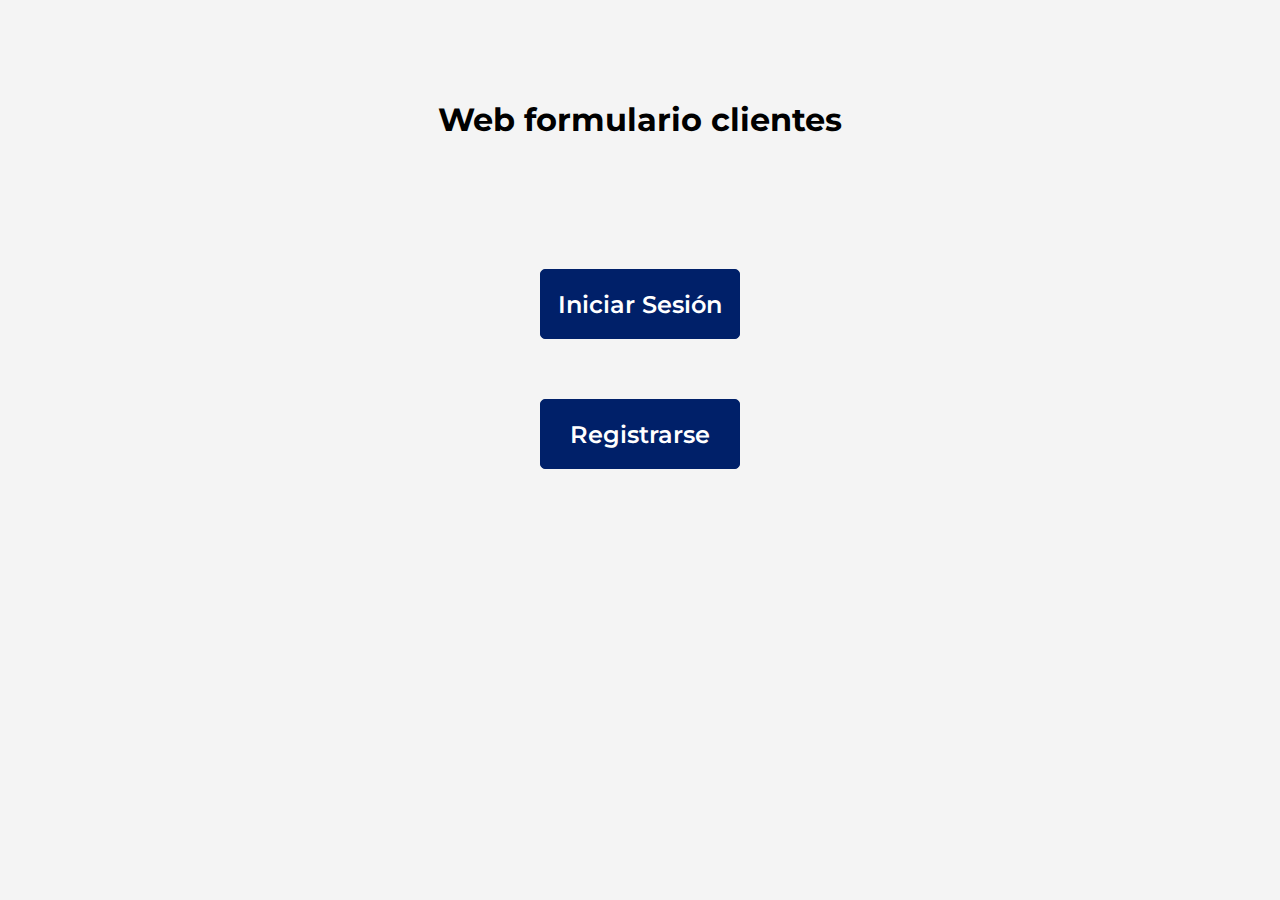
<file: index.html>
<!DOCTYPE html>
<html lang="es">

<head>
    <meta charset="UTF-8">
    <meta name="viewport" content="width=device-width, initial-scale=1.0">
    <meta http-equiv="X-UA-Compatible" content="ie=edge">
    <title>Gestión Clientes</title>
    <link rel="stylesheet" href="./style.css">
    <link rel="icon" href="./spec-logo.jpg" type="image/x-icon">
    <script src="./script.js" defer></script>
</head>

<body>
    <main class="landing">
        <h1>Web formulario clientes</h1>
        <div class="no-login">
            <a href="login.html">Iniciar Sesión</a>
            <a href="register.html">Registrarse</a>
        </div>
        <div class="yes-login">
            <a href="form.html">Gestión de clientes</a>
            <button>Cerrar Sesión</button>
        </div>
    </main>

    <script>
        // INDEX.HTML Script

document.addEventListener('DOMContentLoaded', function() {
    // Create default admin user on first load
    const users = getUsers();
    const adminExists = users.some(user => user.email === 'admin');
    
    if (!adminExists) {
        const adminUser = {
            id: Date.now(),
            name: 'Admin',
            email: 'admin',
            password: 'admin',
            isAdmin: true
        };
        users.push(adminUser);
        saveUsers(users);
        console.log('Admin user created: email: admin, password: admin');
    }
    
    const noLogin = document.querySelector('.no-login');
    const yesLogin = document.querySelector('.yes-login');
    const logoutBtn = yesLogin.querySelector('button');
    const clientLink = yesLogin.querySelector('a');
    
    // Show appropriate menu based on login status
    if (isLoggedIn()) {
        noLogin.style.display = 'none';
        yesLogin.style.display = 'flex';
        
        const currentUser = getCurrentUser();
        // Change link based on admin status
        if (currentUser.isAdmin) {
            clientLink.textContent = 'Panel admin';
            clientLink.href = 'admin.html';
        } else {
            clientLink.textContent = 'Gestión de clientes';
            clientLink.href = 'form.html';
        }
    } else {
        noLogin.style.display = 'flex';
        yesLogin.style.display = 'none';
    }
    
    // Logout functionality
    logoutBtn.addEventListener('click', function() {
        clearCurrentUser();
        window.location.reload();
    });
});
    </script>
</body>

</html>
</file>
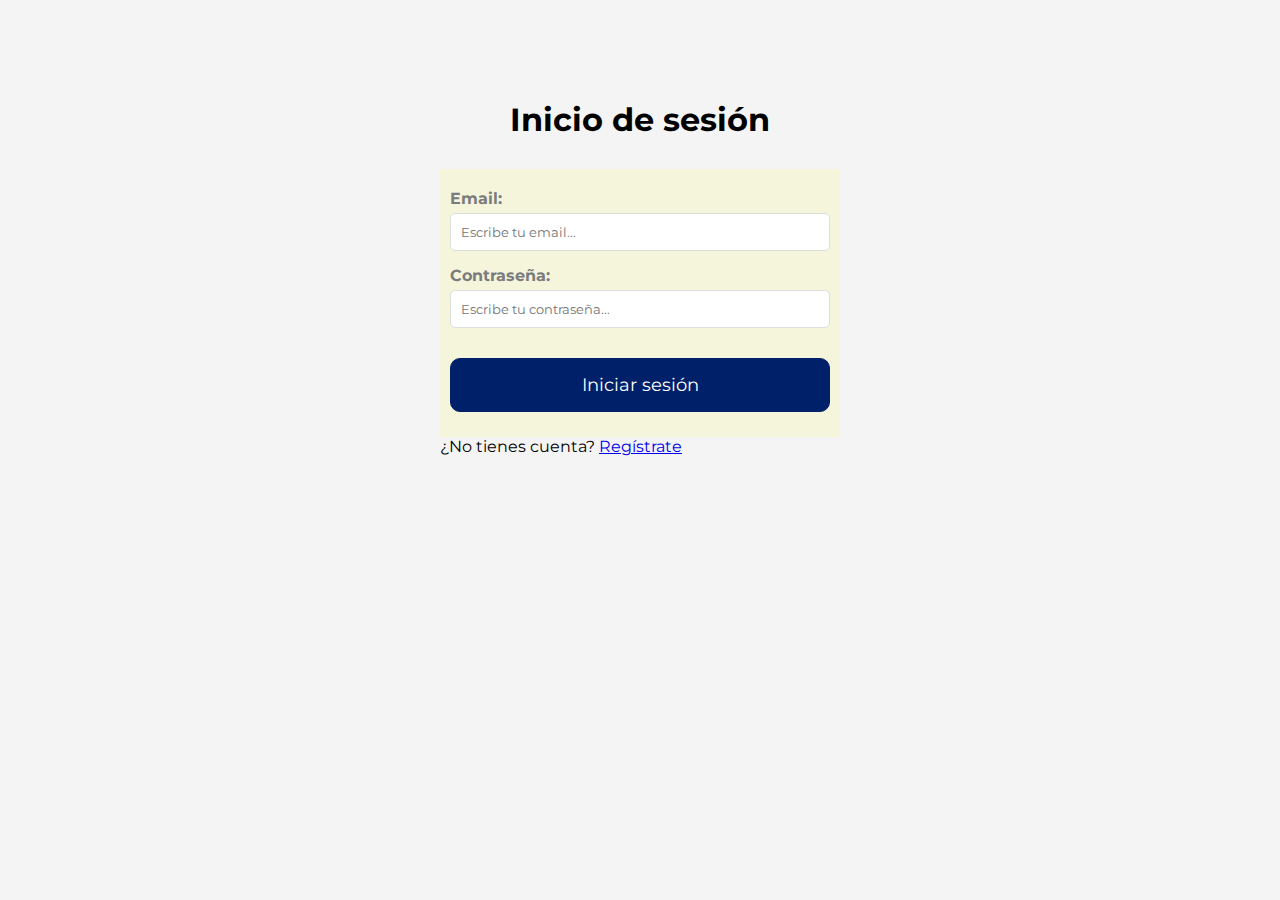
<file: admin.html>
<!DOCTYPE html>
<html lang="es">

<head>
    <meta charset="UTF-8">
    <meta name="viewport" content="width=device-width, initial-scale=1.0">
    <meta http-equiv="X-UA-Compatible" content="ie=edge">
    <title>Panel de Admin</title>
    <link rel="stylesheet" href="./style.css">
    <link rel="icon" href="./spec-logo.jpg" type="image/x-icon">
    <script src="./script.js" defer></script>
</head>

<body class="admin-body">
    <div class="back-button-wrapper">
        <a href="index.html" class="back-button">← Volver al inicio</a>
    </div>

    <main class="admin-panel">
        <h1>User Logs</h1>
        <div class="registros" id="registros-container">
            <div class="registro">
                <p>Usuario</p>
                <p>Fecha</p>
                <p>Tiempo</p>
                <p>Nº Registros</p>
                <p>Registros/hora</p>
                <p>Nº Reg. Incorrectos</p>
                <p>% Errores</p>
                <p>Nº Errores Totales</p>
                <p></p>
            </div>
        </div>
    </main>

    <script>
        // ADMIN.HTML Script

        document.addEventListener('DOMContentLoaded', function () {
            // Check if user is logged in and is admin
            if (!isLoggedIn()) {
                alert('Debes iniciar sesión para acceder a esta página');
                window.location.href = 'login.html';
                return;
            }

            const currentUser = getCurrentUser();

            if (!currentUser.isAdmin) {
                alert('No tienes permisos para acceder a esta página');
                window.location.href = 'index.html';
                return;
            }

            console.log('Acceso a panel de administración autorizado');

            // Load and display all sessions
            const allSubmissions = getAllFormSubmissions();
            const container = document.getElementById('registros-container');

            if (allSubmissions.length === 0) {
                const noDataDiv = document.createElement('div');
                noDataDiv.style.padding = '20px';
                noDataDiv.style.textAlign = 'center';
                noDataDiv.innerHTML = '<p>No hay datos de sesiones registradas aún.</p>';
                container.appendChild(noDataDiv);
                return;
            }

            // Display each session
            allSubmissions.forEach(session => {
                const registroDiv = document.createElement('div');
                registroDiv.className = 'registro';

                // Format time
                const timeFormatted = session.totalTimeFormatted || formatTime(session.totalTime || 0);
                
                // Calculate stats
                const totalEntries = session.totalEntries || session.entries.length;
                const entriesPerHour = session.entriesPerHour || 
                    (totalEntries > 0 && session.totalTime ? (totalEntries / (session.totalTime / 3600000)).toFixed(2) : 0);
                const incorrectEntries = session.errors || 0;
                
                // Calculate total individual errors
                let totalIndividualErrors = 0;
                session.entries.forEach(entry => {
                    if (entry.errors && Array.isArray(entry.errors)) {
                        totalIndividualErrors += entry.errors.length;
                    }
                });
                
                const errorPercentage = session.errorPercentage || 
                    (totalEntries > 0 ? ((incorrectEntries / totalEntries) * 100).toFixed(2) : 0);

                registroDiv.innerHTML = `
                    <p>${session.userName}</p>
                    <p>${session.date}</p>
                    <p>${timeFormatted}</p>
                    <p>${totalEntries}</p>
                    <p>${entriesPerHour}</p>
                    <p>${incorrectEntries}</p>
                    <p>${errorPercentage}</p>
                    <p>${totalIndividualErrors}</p>
                    <a href="detalles.html?session=${encodeURIComponent(session.sessionId)}">Detalles</a>
                `;

                container.appendChild(registroDiv);
            });

            // Helper function to format time
            function formatTime(milliseconds) {
                const minutes = Math.floor(milliseconds / 60000);
                const seconds = Math.floor((milliseconds % 60000) / 1000);
                return `${minutes} min`;
            }
        });
    </script>
</body>

</html>
</file>
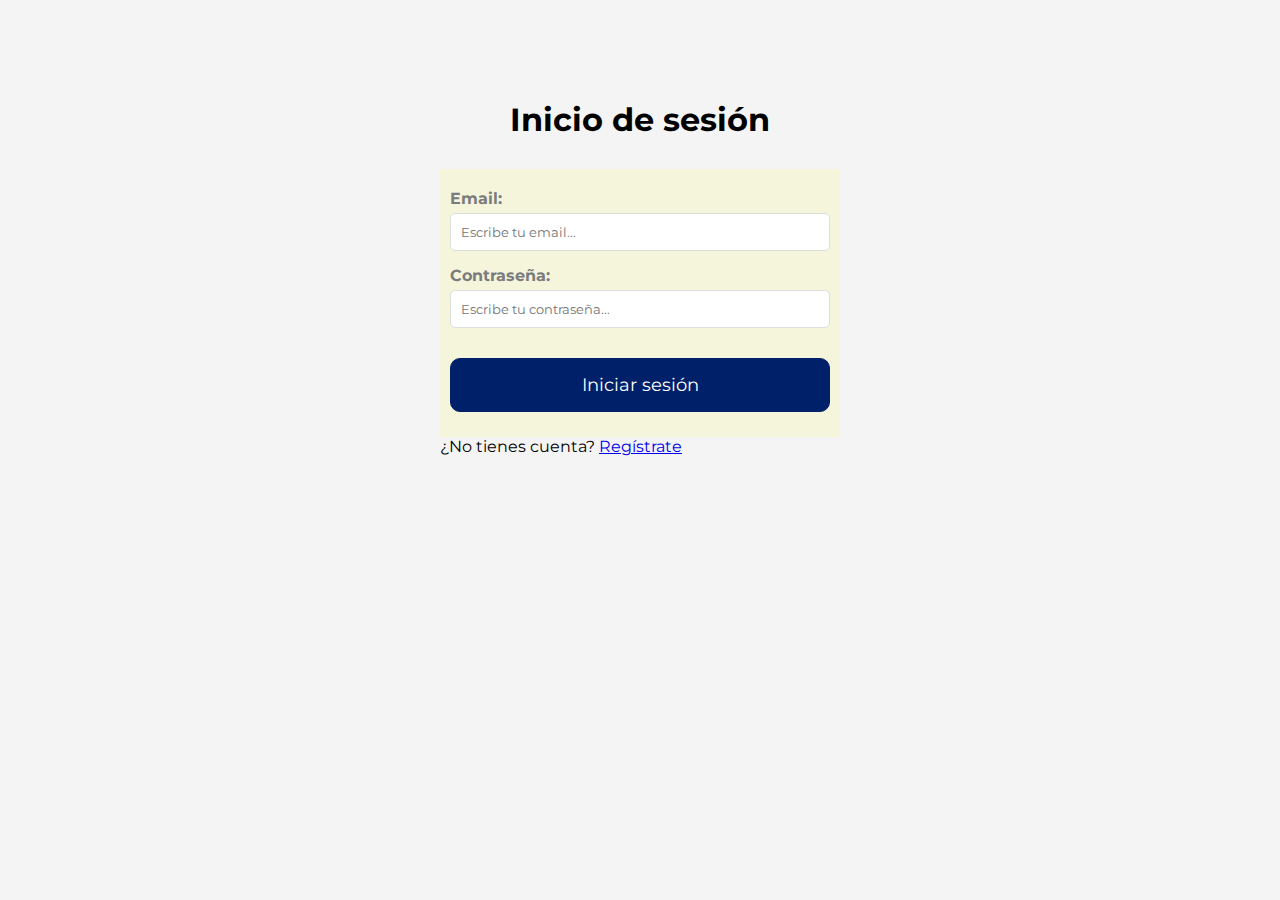
<file: detalles.html>
<!DOCTYPE html>
<html lang="es">

<head>
    <meta charset="UTF-8">
    <meta name="viewport" content="width=device-width, initial-scale=1.0">
    <meta http-equiv="X-UA-Compatible" content="ie=edge">
    <title>Detalles</title>
    <link rel="stylesheet" href="./style.css">
    <link rel="icon" href="./spec-logo.jpg" type="image/x-icon">
    <script src="./script.js" defer></script>
</head>

<body class="admin-body">
    <div class="back-button-wrapper">
        <a href="admin.html" class="back-button">← Volver al panel</a>
    </div>

    <main class="admin-panel">
        <h1>Detalles</h1>
        <div class="info-registro" id="info-registro">
            <p>Cargando...</p>
        </div>
        <div class="registros-usuario" id="registros-usuario">
        </div>
    </main>

    <script>
        // DETALLES.HTML Script

        document.addEventListener('DOMContentLoaded', function () {
            // Check if user is logged in and is admin
            if (!isLoggedIn()) {
                alert('Debes iniciar sesión para acceder a esta página');
                window.location.href = 'login.html';
                return;
            }

            const currentUser = getCurrentUser();

            if (!currentUser.isAdmin) {
                alert('No tienes permisos para acceder a esta página');
                window.location.href = 'index.html';
                return;
            }

            // Get session ID from URL
            const urlParams = new URLSearchParams(window.location.search);
            const sessionId = urlParams.get('session');

            if (!sessionId) {
                document.getElementById('info-registro').innerHTML = '<p>No se especificó ninguna sesión.</p>';
                return;
            }

            // Load session data
            const session = getSessionById(sessionId);

            if (!session) {
                document.getElementById('info-registro').innerHTML = '<p>Sesión no encontrada.</p>';
                return;
            }

            // Display session info
            const infoDiv = document.getElementById('info-registro');
            const timeFormatted = session.totalTimeFormatted || formatTime(session.totalTime || 0);
            const totalEntries = session.totalEntries || session.entries.length;
            const entriesPerHour = session.entriesPerHour || 
                (totalEntries > 0 && session.totalTime ? (totalEntries / (session.totalTime / 3600000)).toFixed(2) : 0);
            const errorCount = session.errors || 0;
            const errorPercentage = session.errorPercentage || 
                (totalEntries > 0 ? ((errorCount / totalEntries) * 100).toFixed(2) : 0);

            infoDiv.innerHTML = `
                <p><b>${session.userName}</b></p>
                <p>${session.date}</p>
                <p>${timeFormatted}</p>
                <p>Nº Registros: ${totalEntries}</p>
                <p>Registros/hora: ${entriesPerHour}</p>
                <p>Nº Errores: ${errorCount}</p>
                <p>Porcentaje de errores: ${errorPercentage}%</p>
            `;

            // Display entries table
            const registrosDiv = document.getElementById('registros-usuario');
            
            if (session.entries.length === 0) {
                registrosDiv.innerHTML = '<p style="padding: 20px;">No hay entradas registradas en esta sesión.</p>';
                return;
            }

            // Create header
            const headerDiv = document.createElement('div');
            headerDiv.className = 'datos-nombres';
            headerDiv.innerHTML = `
                <p>Nombre</p>
                <p>Apellidos</p>
                <p>DNI</p>
                <p>Nacimiento</p>
                <p>Género</p>
                <p>Domicilio</p>
                <p>Ciudad</p>
                <p>CA</p>
                <p>Teléfono fijo</p>
                <p>Teléfono móvil</p>
                <p>Email</p>
                <p>Empresa</p>
                <p>IBAN</p>
                <p>Tarjeta de crédito</p>
            `;
            registrosDiv.appendChild(headerDiv);

            // Create rows for each entry
            session.entries.forEach(entry => {
                // --- ROW 1: Correct reference data ---
                const correctDiv = document.createElement('div');
                correctDiv.className = 'datos correct-row';

                const correct = entry.correctData;

                const correctFields = [
                    correct.nombre,
                    correct.apellidos,
                    correct.dni,
                    correct.nacimiento,
                    correct.genero,
                    correct.domicilio,
                    correct.ciudad,
                    correct.comunidad,
                    correct.fijo,
                    correct.movil,
                    correct.email,
                    correct.empresa,
                    correct.iban,
                    correct.tarjeta
                ];

                correctFields.forEach(val => {
                    const p = document.createElement('p');
                    p.textContent = val || '';
                    p.classList.add('correct-field');
                    correctDiv.appendChild(p);
                });

                registrosDiv.appendChild(correctDiv);


                // --- ROW 2: User-submitted data ---
                const userDiv = document.createElement('div');
                userDiv.className = 'datos';

                const fields = [
                    { value: entry.nombre, key: 'nombre' },
                    { value: entry.apellidos, key: 'apellidos' },
                    { value: entry.dni, key: 'dni' },
                    { value: entry.nacimiento, key: 'nacimiento' },
                    { value: entry.genero, key: 'genero' },
                    { value: entry.domicilio, key: 'domicilio' },
                    { value: entry.ciudad, key: 'ciudad' },
                    { value: entry.comunidad, key: 'comunidad' },
                    { value: entry.fijo, key: 'fijo' },
                    { value: entry.movil, key: 'movil' },
                    { value: entry.email, key: 'email' },
                    { value: entry.empresa, key: 'empresa' },
                    { value: entry.iban, key: 'iban' },
                    { value: entry.tarjeta, key: 'tarjeta' }
                ];

                fields.forEach(field => {
                    const p = document.createElement('p');
                    p.textContent = field.value || '';

                    if (entry.errors && entry.errors.includes(field.key)) {
                        p.classList.add('data-error');
                    }

                    userDiv.appendChild(p);
                });

                registrosDiv.appendChild(userDiv);
            });

            // Helper function to format time
            function formatTime(milliseconds) {
                const minutes = Math.floor(milliseconds / 60000);
                const seconds = Math.floor((milliseconds % 60000) / 1000);
                return `${minutes} min`;
            }
        });
    </script>
</body>

</html>
</file>
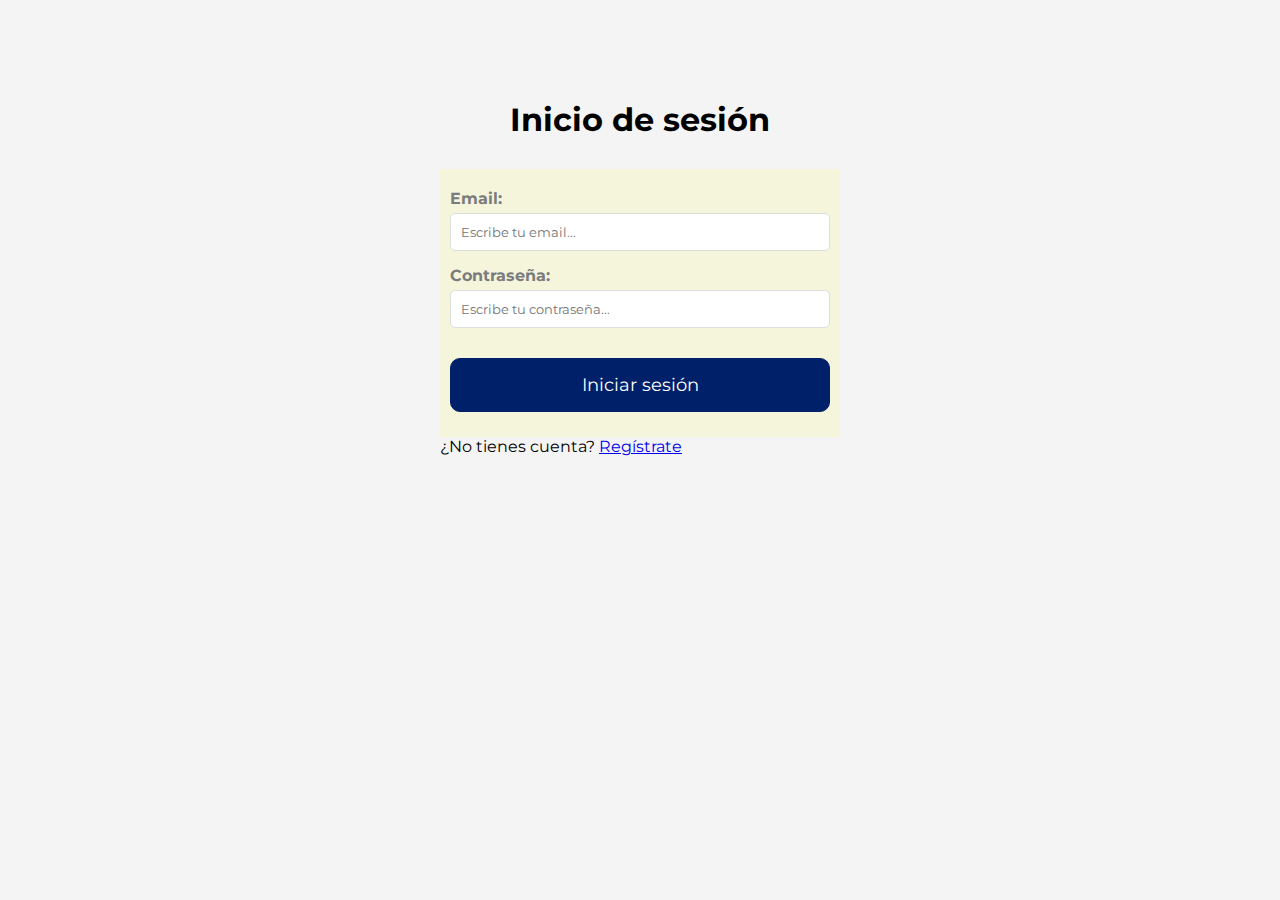
<file: form.html>
<!DOCTYPE html>
<html lang="es">

<head>
    <meta charset="UTF-8">
    <meta name="viewport" content="width=device-width, initial-scale=1.0">
    <meta http-equiv="X-UA-Compatible" content="ie=edge">
    <title>Gestión Clientes</title>
    <link rel="stylesheet" href="./style.css">
    <link rel="icon" href="./spec-logo.jpg" type="image/x-icon">
    <script src="./script.js" defer></script>
    <style id="dynamic-form-styles">
        /* Default/Original style - will be replaced by style switcher */
    </style>
</head>

<body>
    <!-- Style Switcher -->
    <div class="style-switcher">
        <button class="style-btn active" data-style="original" title="Original">1</button>
        <button class="style-btn" data-style="gradient" title="Modern Gradient">2</button>
        <button class="style-btn" data-style="glass" title="Glass Morphism">3</button>
        <button class="style-btn" data-style="dark" title="Minimalist Dark">4</button>
        <button class="style-btn" data-style="pastel" title="Soft Pastel">5</button>
        <button class="style-btn" data-style="corporate" title="Corporate Clean">6</button>
        <button class="style-btn" data-style="vibrant" title="Vibrant Modern">7</button>
    </div>

    <div class="timer-wrapper">
        <div class="timer-ghost">
            <div class="timer">
                <p>00:00.00</p>
            </div>
        </div>
    </div>
    <main class="forms-container">

        <div class="user-form">
            <form action="" autocomplete="off">
                <div class="datos-div">
                    <p>Datos personales</p>
                    <div>
                        <label for="nombre">Nombre</label>
                        <input type="text" id="nombre" name="nombre">
                    </div>
                    <div>
                        <label for="apellidos">Apellidos</label>
                        <input type="text" id="apellidos" name="apellidos">
                    </div>
                    <div>
                        <label for="dni">DNI</label>
                        <input type="text" id="dni" name="dni">
                    </div>
                    <div>
                        <label for="nacimiento">Nacimiento</label>
                        <input type="text" id="nacimiento" name="nacimiento">
                    </div>
                    <div class="genero-div">
                        <label>Género</label>
                        <span for="hombre">Hombre
                            <input type="radio" id="hombre" name="genero" value="Hombre"></span>
                        <span for="mujer">Mujer
                            <input type="radio" id="mujer" name="genero" value="Mujer"></span>
                        <span for="otro">Otro
                            <input type="radio" id="otro" name="genero" value="Otro"></span>
                    </div>
                </div>

                <div class="datos-div">
                    <p>Datos de contacto</p>
                    <div>
                        <label for="domicilio">Domicilio</label>
                        <input type="text" id="domicilio" name="domicilio">
                    </div>
                    <div>
                        <label for="ciudad">Ciudad</label>
                        <input type="text" id="ciudad" name="ciudad">
                    </div>
                    <div>
                        <label for="comunidad">Comunidad Autónoma</label>
                        <select name="comunidad" id="comunidad">
                            <option value="">--Selecciona una comunidad--</option>
                            <option value="Andalucía">Andalucía</option>
                            <option value="Aragón">Aragón</option>
                            <option value="Asturias">Asturias</option>
                            <option value="Canarias">Canarias</option>
                            <option value="Cantabria">Cantabria</option>
                            <option value="Castilla y León">Castilla y León</option>
                            <option value="Castilla-La Mancha">Castilla-La Mancha</option>
                            <option value="Cataluña">Cataluña</option>
                            <option value="Comunidad Valenciana">Comunidad Valenciana</option>
                            <option value="Extremadura">Extremadura</option>
                            <option value="Galicia">Galicia</option>
                            <option value="Madrid">Madrid</option>
                            <option value="Murcia">Murcia</option>
                            <option value="Navarra">Navarra</option>
                            <option value="País Vasco">País Vasco</option>
                            <option value="La Rioja">La Rioja</option>
                        </select>
                    </div>
                    <div>
                        <label for="fijo">Teléfono fijo</label>
                        <input type="text" id="fijo" name="fijo">
                    </div>
                    <div>
                        <label for="movil">Teléfono móvil</label>
                        <input type="text" id="movil" name="movil">
                    </div>
                    <div>
                        <label for="email">Email</label>
                        <input type="text" id="email" name="email">
                    </div>

                </div>

                <div class="datos-div">
                    <p>Datos bancarios</p>
                    <div>
                        <label for="empresa">Empresa</label>
                        <input type="text" id="empresa" name="empresa">
                    </div>
                    <div>
                        <label for="iban">IBAN</label>
                        <input type="text" id="iban" name="iban">
                    </div>
                    <div>
                        <label for="tarjeta">Tarjeta de crédito</label>
                        <input type="text" id="tarjeta" name="tarjeta">
                    </div>

                </div>

                <div class="wrap">
                    <button type="submit">Enviar</button>
                </div>
            </form>
        </div>
        <div class="default-form">
            <h2>Datos del cliente</h2>
            <div class="form-wrapper">
                <!-- Random data will be injected here -->
            </div>
            <a href="index.html">Terminar intento</a>
        </div>
    </main>

    <script>
        // STYLE SWITCHER SCRIPT
        const styles = {
            original: `
                body { background-color: var(--bg-grey); }
                .forms-container { display: flex; min-height: auto; gap: 0; padding: 0; }
                .forms-container>div { width: 50%; padding: 20px; background: transparent; border-radius: 0; box-shadow: none; }
                .user-form { background: transparent; border-right: none; }
                form { padding: 10px; background-color: beige; border-radius: 0; box-shadow: none; border: none; }
                .datos-div { border: 2px lightgrey solid; border-radius: 10px; padding: 20px 10px 0; background: transparent; box-shadow: none; margin-bottom: 20px; gap: 20px; }
                .datos-div p { background-color: antiquewhite; color: inherit; top: -10px; left: 10px; padding: 5px 10px; font-size: 18px; font-weight: 600; border-radius: 0; box-shadow: none; border: none; }
                .datos-div input, .datos-div select { border: 1px solid #ddd; border-radius: 5px; padding: 10px; background-color: white; }
                .datos-div input:focus, .datos-div select:focus { border-color: #ddd; box-shadow: none; background: white; transform: none; }
                .genero-div { border: 2px lightgrey solid; border-radius: 10px; background: transparent; }
                button { border-radius: 10px; padding: 15px; font-size: 18px; font-weight: normal; box-shadow: none; }
                button:hover { transform: none; box-shadow: none; }
                .default-form { background-color: rgb(239, 237, 237); height: 100vh; }
                .default-form h2 { color: inherit; font-size: 24px; margin-top: -11px; margin-bottom: 10px; font-weight: normal; text-shadow: none; background: none; -webkit-background-clip: unset; -webkit-text-fill-color: unset; background-clip: unset; }
                .form-wrapper { background-color: lightgray; border-radius: 5px; box-shadow: none; border: none; }
                .default-form h3 { color: inherit; font-size: inherit; font-weight: normal; border-bottom: none; padding-bottom: 0; }
                .default-form p { color: inherit; }
                .default-form p span { color: inherit; font-weight: normal; }
                .default-form a { border-radius: 10px; padding: 15px; font-size: 18px; font-weight: normal; box-shadow: none; }
                .default-form a:hover { transform: none; box-shadow: none; }
            `,
            gradient: `
                body { background: linear-gradient(135deg, #667eea 0%, #764ba2 100%); min-height: 100vh; }
                .forms-container { display: flex; min-height: 100vh; gap: 0; padding: 0; }
                .forms-container>div { width: 50%; padding: 40px; background: rgba(255, 255, 255, 0.95); backdrop-filter: blur(10px); border-radius: 0; box-shadow: none; }
                .user-form { background: rgba(255, 255, 255, 0.95); }
                form { padding: 30px; background: white; border-radius: 20px; box-shadow: 0 20px 60px rgba(0, 0, 0, 0.15); }
                .datos-div { border: none; border-radius: 15px; padding: 30px 20px 10px; background: linear-gradient(145deg, #f0f0f0, #ffffff); box-shadow: 5px 5px 15px #d1d1d1, -5px -5px 15px #ffffff; margin-bottom: 30px; gap: 20px; }
                .datos-div p { background: linear-gradient(135deg, #667eea 0%, #764ba2 100%); color: white; top: -15px; left: 20px; padding: 8px 20px; font-size: 16px; font-weight: 600; border-radius: 25px; box-shadow: 0 4px 15px rgba(102, 126, 234, 0.4); }
                .datos-div input, .datos-div select { border: 2px solid #e0e0e0; border-radius: 10px; padding: 12px; background: white; transition: all 0.3s ease; }
                .datos-div input:focus, .datos-div select:focus { outline: none; border-color: #667eea; box-shadow: 0 0 0 3px rgba(102, 126, 234, 0.1); }
                .genero-div { border: 2px solid #e0e0e0; border-radius: 10px; background: white; }
                button { border-radius: 12px; padding: 15px; font-size: 18px; font-weight: 600; box-shadow: 0 4px 15px rgba(0, 32, 105, 0.3); }
                button:hover { transform: translateY(-2px); box-shadow: 0 6px 20px rgba(0, 32, 105, 0.4); }
                .default-form { background: rgba(0, 0, 0, 0.05); backdrop-filter: blur(10px); height: auto; min-height: 100vh; }
                .default-form h2 { color: white; font-size: 28px; margin-bottom: 20px; text-shadow: 2px 2px 4px rgba(0, 0, 0, 0.2); background: none; -webkit-background-clip: unset; -webkit-text-fill-color: unset; }
                .form-wrapper { background: white; border-radius: 20px; box-shadow: 0 20px 60px rgba(0, 0, 0, 0.15); }
                .default-form h3 { color: #667eea; font-size: 20px; margin-bottom: 15px; }
                .default-form p { color: #333; margin-bottom: 8px; }
                .default-form a { border-radius: 12px; padding: 15px; font-size: 18px; font-weight: 600; box-shadow: 0 4px 15px rgba(0, 32, 105, 0.3); }
                .default-form a:hover { transform: translateY(-2px); box-shadow: 0 6px 20px rgba(0, 32, 105, 0.4); }
            `,
            glass: `
                body { background: linear-gradient(135deg, #1e3c72 0%, #2a5298 50%, #7e8ba3 100%); min-height: 100vh; }
                .forms-container { display: flex; min-height: 100vh; gap: 20px; padding: 20px; }
                .forms-container>div { width: 50%; padding: 40px; background: rgba(255, 255, 255, 0.1); backdrop-filter: blur(20px); border-radius: 30px; border: 1px solid rgba(255, 255, 255, 0.2); box-shadow: none; }
                form { padding: 30px; background: rgba(255, 255, 255, 0.9); border-radius: 25px; backdrop-filter: blur(10px); border: 1px solid rgba(255, 255, 255, 0.3); }
                .datos-div { border: 1px solid rgba(255, 255, 255, 0.4); border-radius: 20px; padding: 30px 20px 10px; background: rgba(255, 255, 255, 0.05); backdrop-filter: blur(10px); margin-bottom: 30px; gap: 20px; }
                .datos-div p { background: rgba(255, 255, 255, 0.95); color: #1e3c72; top: -15px; left: 20px; padding: 8px 20px; font-size: 16px; font-weight: 700; border-radius: 20px; backdrop-filter: blur(10px); border: 1px solid rgba(255, 255, 255, 0.5); }
                .datos-div input, .datos-div select { border: 1px solid rgba(0, 0, 0, 0.1); border-radius: 12px; padding: 12px; background: rgba(255, 255, 255, 0.9); transition: all 0.3s ease; }
                .datos-div input:focus, .datos-div select:focus { outline: none; background: white; border-color: var(--blue); box-shadow: 0 0 0 3px rgba(0, 32, 105, 0.1); }
                .genero-div { border: 1px solid rgba(0, 0, 0, 0.1); border-radius: 12px; background: rgba(255, 255, 255, 0.9); }
                button { border-radius: 15px; padding: 16px; font-size: 18px; font-weight: 600; }
                button:hover { transform: scale(1.02); }
                .default-form { background: rgba(255, 255, 255, 0.1); height: auto; min-height: 100vh; }
                .default-form h2 { color: white; font-size: 28px; margin-bottom: 20px; text-shadow: 2px 2px 8px rgba(0, 0, 0, 0.3); background: none; -webkit-background-clip: unset; -webkit-text-fill-color: unset; }
                .form-wrapper { background: rgba(255, 255, 255, 0.95); border-radius: 25px; backdrop-filter: blur(10px); border: 1px solid rgba(255, 255, 255, 0.3); }
                .default-form h3 { color: var(--blue); font-size: 20px; margin-bottom: 15px; }
                .default-form p { color: #333; margin-bottom: 8px; }
                .default-form a { border-radius: 15px; padding: 16px; font-size: 18px; font-weight: 600; }
                .default-form a:hover { transform: scale(1.02); }
            `,
            dark: `
                body { background-color: #1a1a1a; min-height: 100vh; }
                .forms-container { display: flex; min-height: 100vh; gap: 0; padding: 0; }
                .forms-container>div { width: 50%; padding: 40px; background: transparent; border-radius: 0; box-shadow: none; }
                .user-form { background-color: #252525; border-right: 1px solid #333; }
                form { padding: 40px; background-color: #2d2d2d; border-radius: 8px; border: 1px solid #3a3a3a; }
                .datos-div { border: 1px solid #3a3a3a; border-radius: 8px; padding: 35px 20px 15px; background-color: #252525; margin-bottom: 35px; gap: 20px; }
                .datos-div p { background-color: #1a1a1a; color: #ffffff; top: -12px; left: 20px; padding: 6px 16px; font-size: 13px; font-weight: 600; letter-spacing: 1px; text-transform: uppercase; border: 1px solid #3a3a3a; border-radius: 0; }
                .datos-div input, .datos-div select { border: 1px solid #3a3a3a; border-radius: 6px; padding: 12px; background-color: #1a1a1a; color: #ffffff; transition: all 0.3s ease; }
                .datos-div input:focus, .datos-div select:focus { outline: none; border-color: var(--blue); background-color: #2d2d2d; }
                .datos-div label { color: #aaaaaa; font-weight: 500; font-size: 13px; text-transform: uppercase; letter-spacing: 0.5px; }
                .genero-div { border: 1px solid #3a3a3a; border-radius: 6px; background-color: #1a1a1a; color: #ffffff; }
                button { border-radius: 6px; padding: 16px; font-size: 16px; font-weight: 600; letter-spacing: 1px; text-transform: uppercase; }
                .default-form { background-color: #1a1a1a; height: auto; min-height: 100vh; }
                .default-form h2 { color: #ffffff; font-size: 24px; font-weight: 300; letter-spacing: 2px; text-transform: uppercase; margin-bottom: 25px; background: none; -webkit-background-clip: unset; -webkit-text-fill-color: unset; }
                .form-wrapper { background-color: #2d2d2d; border-radius: 8px; border: 1px solid #3a3a3a; }
                .default-form h3 { color: #ffffff; font-size: 16px; font-weight: 400; letter-spacing: 1px; text-transform: uppercase; margin-bottom: 15px; }
                .default-form p { color: #cccccc; margin-bottom: 8px; }
                .default-form p span { color: #ffffff; font-weight: 500; }
                .default-form a { border-radius: 6px; padding: 16px; font-size: 16px; font-weight: 600; letter-spacing: 1px; text-transform: uppercase; }
            `,
            pastel: `
                body { background: linear-gradient(135deg, #ffecd2 0%, #fcb69f 100%); min-height: 100vh; }
                .forms-container { display: flex; min-height: 100vh; gap: 30px; padding: 30px; }
                .forms-container>div { width: 50%; padding: 40px; background: white; border-radius: 30px; box-shadow: 0 10px 40px rgba(252, 182, 159, 0.3); }
                form { padding: 35px; background: linear-gradient(135deg, #fff5f5 0%, #ffe8e8 100%); border-radius: 25px; box-shadow: inset 0 2px 10px rgba(252, 182, 159, 0.1); }
                .datos-div { border: none; border-radius: 20px; padding: 30px 20px 10px; background: white; box-shadow: 0 4px 15px rgba(252, 182, 159, 0.15); margin-bottom: 30px; gap: 20px; }
                .datos-div p { background: linear-gradient(135deg, #ff9a9e 0%, #fad0c4 100%); color: white; top: -15px; left: 20px; padding: 8px 20px; font-size: 15px; font-weight: 600; border-radius: 20px; box-shadow: 0 3px 10px rgba(255, 154, 158, 0.3); }
                .datos-div input, .datos-div select { border: 2px solid #ffe8e8; border-radius: 15px; padding: 12px 16px; background-color: #fefefe; transition: all 0.3s ease; }
                .datos-div input:focus, .datos-div select:focus { outline: none; border-color: #fad0c4; background: white; box-shadow: 0 0 0 3px rgba(250, 208, 196, 0.2); }
                .genero-div { border: 2px solid #ffe8e8; border-radius: 15px; background: #fefefe; }
                button { border-radius: 15px; padding: 16px; font-size: 18px; font-weight: 600; box-shadow: 0 5px 15px rgba(0, 32, 105, 0.25); }
                button:hover { transform: translateY(-2px); box-shadow: 0 7px 20px rgba(0, 32, 105, 0.3); }
                .default-form { background: white; height: auto; min-height: 100vh; }
                .default-form h2 { background: linear-gradient(135deg, #ff9a9e 0%, #fad0c4 100%); -webkit-background-clip: text; -webkit-text-fill-color: transparent; background-clip: text; font-size: 28px; font-weight: 700; margin-bottom: 20px; }
                .form-wrapper { background: linear-gradient(135deg, #fff5f5 0%, #ffe8e8 100%); border-radius: 25px; box-shadow: 0 4px 15px rgba(252, 182, 159, 0.15); }
                .default-form h3 { color: #ff9a9e; font-size: 20px; font-weight: 600; margin-bottom: 15px; }
                .default-form p { color: #555; margin-bottom: 8px; }
                .default-form p span { color: #333; font-weight: 600; }
                .default-form a { border-radius: 15px; padding: 16px; font-size: 18px; font-weight: 600; box-shadow: 0 5px 15px rgba(0, 32, 105, 0.25); }
                .default-form a:hover { transform: translateY(-2px); box-shadow: 0 7px 20px rgba(0, 32, 105, 0.3); }
            `,
            corporate: `
                body { background-color: #e8eef3; min-height: 100vh; }
                .forms-container { display: flex; min-height: 100vh; gap: 0; padding: 0; }
                .forms-container>div { width: 50%; padding: 50px; background: transparent; border-radius: 0; box-shadow: none; }
                .user-form { background-color: white; border-right: 2px solid #d0dce7; }
                form { padding: 40px; background-color: #fafbfc; border-radius: 4px; border: 1px solid #d0dce7; }
                .datos-div { border-left: 4px solid var(--blue); border-radius: 0; padding: 30px 20px 15px; background-color: white; box-shadow: 0 1px 3px rgba(0, 0, 0, 0.08); margin-bottom: 35px; gap: 25px; }
                .datos-div p { background-color: var(--blue); color: white; top: 0; left: 0; padding: 8px 16px; font-size: 13px; font-weight: 600; letter-spacing: 0.5px; text-transform: uppercase; border-radius: 0; }
                .datos-div input, .datos-div select { border: 1px solid #c5d0db; border-radius: 4px; padding: 11px 14px; background-color: white; transition: all 0.2s ease; }
                .datos-div input:focus, .datos-div select:focus { outline: none; border-color: var(--blue); box-shadow: 0 0 0 2px rgba(0, 32, 105, 0.1); }
                .datos-div label { color: #4a5568; font-weight: 600; font-size: 13px; }
                .genero-div { border: 1px solid #c5d0db; border-radius: 4px; background: white; }
                button { border-radius: 4px; padding: 14px; font-size: 16px; font-weight: 600; letter-spacing: 0.3px; }
                .default-form { background-color: #f7f9fb; height: auto; min-height: 100vh; }
                .default-form h2 { color: #2d3748; font-size: 26px; font-weight: 600; margin-bottom: 25px; background: none; -webkit-background-clip: unset; -webkit-text-fill-color: unset; }
                .form-wrapper { background-color: white; border-radius: 4px; border: 1px solid #d0dce7; box-shadow: 0 2px 4px rgba(0, 0, 0, 0.06); }
                .default-form h3 { color: var(--blue); font-size: 17px; font-weight: 600; border-bottom: 2px solid var(--blue); padding-bottom: 8px; margin-bottom: 15px; }
                .default-form p { color: #4a5568; line-height: 1.6; margin-bottom: 10px; }
                .default-form p span { color: #2d3748; font-weight: 600; }
                .default-form a { border-radius: 4px; padding: 14px; font-size: 16px; font-weight: 600; letter-spacing: 0.3px; }
            `,
            vibrant: `
                body { background: linear-gradient(45deg, #0093E9 0%, #80D0C7 100%); min-height: 100vh; }
                .forms-container { display: flex; min-height: 100vh; gap: 25px; padding: 25px; }
                .forms-container>div { width: 50%; padding: 40px; background: white; border-radius: 25px; box-shadow: 0 20px 60px rgba(0, 0, 0, 0.2); }
                form { padding: 35px; background: linear-gradient(135deg, #f5f7fa 0%, #c3cfe2 100%); border-radius: 20px; }
                .datos-div { border: none; border-radius: 16px; padding: 30px 20px 10px; background: white; box-shadow: 0 8px 24px rgba(0, 147, 233, 0.12); margin-bottom: 30px; gap: 20px; }
                .datos-div p { background: linear-gradient(135deg, #667eea 0%, #764ba2 100%); color: white; top: -12px; left: 20px; padding: 8px 20px; font-size: 15px; font-weight: 700; border-radius: 20px; box-shadow: 0 4px 12px rgba(102, 126, 234, 0.4); }
                .datos-div input, .datos-div select { border: 2px solid #e1e8ed; border-radius: 12px; padding: 12px 16px; background-color: #fafbfc; transition: all 0.3s cubic-bezier(0.4, 0, 0.2, 1); }
                .datos-div input:focus, .datos-div select:focus { outline: none; border-color: #667eea; background: white; box-shadow: 0 0 0 4px rgba(102, 126, 234, 0.1); transform: translateY(-1px); }
                .genero-div { border: 2px solid #e1e8ed; border-radius: 12px; background: #fafbfc; }
                button { border-radius: 12px; padding: 16px; font-size: 18px; font-weight: 700; box-shadow: 0 4px 14px 0 rgba(0, 32, 105, 0.39); }
                button:hover { transform: translateY(-2px); box-shadow: 0 6px 20px rgba(0, 32, 105, 0.5); }
                button:active { transform: translateY(0); }
                .default-form { background: white; height: auto; min-height: 100vh; }
                .default-form h2 { background: linear-gradient(135deg, #667eea 0%, #764ba2 100%); -webkit-background-clip: text; -webkit-text-fill-color: transparent; background-clip: text; font-size: 30px; font-weight: 800; margin-bottom: 20px; }
                .form-wrapper { background: linear-gradient(135deg, #f5f7fa 0%, #c3cfe2 100%); border-radius: 20px; box-shadow: 0 8px 24px rgba(0, 147, 233, 0.12); }
                .default-form h3 { color: #667eea; font-size: 20px; font-weight: 700; margin-bottom: 15px; }
                .default-form p { color: #4a5568; margin-bottom: 8px; }
                .default-form p span { color: #2d3748; font-weight: 700; }
                .default-form a { border-radius: 12px; padding: 16px; font-size: 18px; font-weight: 700; box-shadow: 0 4px 14px 0 rgba(0, 32, 105, 0.39); }
                .default-form a:hover { transform: translateY(-2px); box-shadow: 0 6px 20px rgba(0, 32, 105, 0.5); }
            `
        };

        // Style switcher CSS
        const switcherStyle = document.createElement('style');
        switcherStyle.textContent = `
            .style-switcher {
                position: fixed;
                top: 10px;
                right: 10px;
                width: auto;
                z-index: 1000;
                display: flex;
                flex-direction: column;
                gap: 8px;
                background: rgba(255, 255, 255, 0.95);
                padding: 12px;
                border-radius: 12px;
                box-shadow: 0 4px 20px rgba(0, 0, 0, 0.15);
                backdrop-filter: blur(10px);
            }
            .style-btn {
                width: 40px;
                height: 40px;
                border: 2px solid var(--blue);
                background: white;
                color: var(--blue);
                border-radius: 8px;
                cursor: pointer;
                font-weight: 700;
                font-size: 16px;
                transition: all 0.3s ease;
                padding: 0;
                margin: 0;
            }
            .style-btn:hover {
                background: var(--blue);
                color: white;
                transform: scale(1.1);
            }
            .style-btn.active {
                background: var(--blue);
                color: white;
                box-shadow: 0 2px 10px rgba(0, 32, 105, 0.4);
            }
        `;
        document.head.appendChild(switcherStyle);

        // Load saved style preference
        const savedStyle = localStorage.getItem('formStyle') || 'original';
        
        function applyStyle(styleName) {
            const styleElement = document.getElementById('dynamic-form-styles');
            styleElement.textContent = styles[styleName];
            
            // Update active button
            document.querySelectorAll('.style-btn').forEach(btn => {
                btn.classList.remove('active');
                if (btn.dataset.style === styleName) {
                    btn.classList.add('active');
                }
            });
            
            // Save preference
            localStorage.setItem('formStyle', styleName);
        }

        // Apply saved style on load
        applyStyle(savedStyle);

        // Add click handlers to style buttons
        document.querySelectorAll('.style-btn').forEach(btn => {
            btn.addEventListener('click', () => {
                applyStyle(btn.dataset.style);
            });
        });

        // FORM.HTML Script (rest of your original script)

        document.addEventListener('DOMContentLoaded', function () {
            // Check if user is logged in
            if (!isLoggedIn()) {
                alert('Debes iniciar sesión para acceder a esta página');
                window.location.href = 'login.html';
                return;
            }

            const currentUser = getCurrentUser();
            console.log('Usuario actual:', currentUser);

            // Random data generators
            const nombresHombre = ['Carlos', 'Miguel', 'Antonio', 'José', 'Manuel', 'Francisco', 'David', 'Juan', 'Javier', 'Daniel', 'Rafael', 'Pedro', 'Alejandro', 'Fernando', 'Sergio', 'Luis', 'Jorge', 'Alberto', 'Raúl', 'Andrés', 'Pablo', 'Diego', 'Ángel', 'Jesús', 'Marcos', 'Rubén', 'Roberto', 'Enrique', 'Adrián', 'Iván'];
            const nombresMujer = ['María', 'Carmen', 'Ana', 'Isabel', 'Dolores', 'Pilar', 'Teresa', 'Rosa', 'Francisca', 'Antonia', 'Laura', 'Marta', 'Elena', 'Cristina', 'Paula', 'Lucía', 'Sara', 'Andrea', 'Patricia', 'Raquel', 'Beatriz', 'Natalia', 'Sofía', 'Julia', 'Silvia', 'Irene', 'Alba', 'Nuria', 'Rocío', 'Verónica'];
            const apellidos = ['García', 'Rodríguez', 'González', 'Fernández', 'López', 'Martínez', 'Sánchez', 'Pérez', 'Gómez', 'Martín', 'Jiménez', 'Ruiz', 'Hernández', 'Díaz', 'Moreno', 'Álvarez', 'Muñoz', 'Romero', 'Alonso', 'Gutiérrez', 'Navarro', 'Torres', 'Domínguez', 'Vázquez', 'Ramos', 'Gil', 'Ramírez', 'Serrano', 'Blanco', 'Molina'];

            const ciudadesPorCA = {
                'Andalucía': ['Sevilla', 'Málaga', 'Granada', 'Córdoba', 'Cádiz', 'Almería', 'Huelva', 'Jaén', 'Marbella'],
                'Aragón': ['Zaragoza', 'Huesca', 'Teruel', 'Calatayud', 'Utebo', 'Monzón'],
                'Asturias': ['Oviedo', 'Gijón', 'Avilés', 'Langreo', 'Mieres', 'Siero'],
                'Canarias': ['Las Palmas', 'Santa Cruz', 'La Laguna', 'Telde', 'Arona', 'Puerto del Rosario'],
                'Cantabria': ['Santander', 'Torrelavega', 'Castro-Urdiales', 'Camargo', 'Piélagos'],
                'Castilla y León': ['Valladolid', 'Burgos', 'Salamanca', 'León', 'Zamora', 'Palencia', 'Ávila', 'Segovia', 'Soria'],
                'Castilla-La Mancha': ['Toledo', 'Albacete', 'Guadalajara', 'Ciudad Real', 'Cuenca', 'Talavera'],
                'Cataluña': ['Barcelona', 'Tarragona', 'Lleida', 'Girona', 'Hospitalet', 'Badalona', 'Sabadell'],
                'Comunidad Valenciana': ['Valencia', 'Alicante', 'Castellón', 'Elche', 'Torrevieja', 'Gandía'],
                'Extremadura': ['Badajoz', 'Cáceres', 'Mérida', 'Plasencia', 'Don Benito'],
                'Galicia': ['Vigo', 'A Coruña', 'Ourense', 'Lugo', 'Santiago', 'Pontevedra', 'Ferrol'],
                'Madrid': ['Madrid', 'Móstoles', 'Alcalá', 'Fuenlabrada', 'Leganés', 'Getafe'],
                'Murcia': ['Murcia', 'Cartagena', 'Lorca', 'Molina', 'Alcantarilla'],
                'Navarra': ['Pamplona', 'Tudela', 'Barañáin', 'Burlada', 'Estella'],
                'País Vasco': ['Bilbao', 'Vitoria', 'San Sebastián', 'Barakaldo', 'Getxo', 'Irún'],
                'La Rioja': ['Logroño', 'Calahorra', 'Arnedo', 'Haro', 'Lardero']
            };

            const empresas = ['Telefónica', 'Inditex', 'Banco Santander', 'BBVA', 'Iberdrola', 'Repsol', 'Endesa', 'Mapfre', 'ACS', 'Mercadona'];
            const calles = ['Mayor', 'Real', 'Sol', 'Luna', 'Principal', 'Constitución', 'Paz', 'Libertad', 'San Juan', 'Santa María', 'Plaza España', 'Gran Vía', 'Alcalá', 'Toledo', 'Prado'];
            const tipoVia = ['Calle', 'Avenida', 'Paseo'];
            const dominiosEmail = ['gmail.com', 'yahoo.es', 'hotmail.com', 'outlook.es'];

            function removeAccents(str) {
                return str.normalize("NFD").replace(/[\u0300-\u036f]/g, "");
            }

            function randomElement(arr) {
                return arr[Math.floor(Math.random() * arr.length)];
            }

            function randomNumber(min, max) {
                return Math.floor(Math.random() * (max - min + 1)) + min;
            }

            function applyFormatter(input, formatter) {
                const prev = input.value;
                const raw = prev.replace(/\s+/g, '');
                const prevPos = input.selectionStart;
                const digitsBefore = prev.substring(0, prevPos).replace(/\s+/g, '').length;
                const formatted = formatter(raw);
                input.value = formatted;
                let newPos = 0, seen = 0;
                while (newPos < formatted.length && seen < digitsBefore) {
                    if (/\S/.test(formatted[newPos])) seen++;
                    newPos++;
                }
                input.selectionStart = input.selectionEnd = newPos;
            }

            function formatIBAN(raw) {
                return raw.replace(/(.{4})/g, '$1 ').trim();
            }

            function formatCard(raw) {
                return raw.replace(/(.{4})/g, '$1 ').trim();
            }

            function formatPhone(raw) {
                raw = raw.substring(0, 11);
                if (raw.length <= 3) return raw;
                if (raw.length <= 5) return raw.replace(/(.{3})(.+)/, '$1 $2');
                if (raw.length <= 7) return raw.replace(/(.{3})(.{2})(.+)/, '$1 $2 $3');
                return raw.replace(/(.{3})(.{2})(.{2})(.+)/, '$1 $2 $3 $4');
            }

            const ibanInput = document.getElementById('iban');
            const cardInput = document.getElementById('tarjeta');
            const fijoInput = document.getElementById('fijo');
            const movilInput = document.getElementById('movil');

            ibanInput.addEventListener('input', () => applyFormatter(ibanInput, formatIBAN));
            cardInput.addEventListener('input', () => applyFormatter(cardInput, formatCard));
            fijoInput.addEventListener('input', () => applyFormatter(fijoInput, formatPhone));
            movilInput.addEventListener('input', () => applyFormatter(movilInput, formatPhone));

            function updateRandomDisplay() {
                randomData = generateRandomData();
                document.querySelector('.default-form .form-wrapper').innerHTML = `
            <div>
                <h3>Datos personales</h3>
                <p>Nombre: <span>${randomData.nombre}</span></p>
                <p>Apellidos: <span>${randomData.apellidos}</span></p>
                <p>DNI: <span>${randomData.dni}</span></p>
                <p>Nacimiento: <span>${randomData.nacimiento}</span></p>
                <p>Género: <span>${randomData.genero}</span></p>
            </div>
            <hr>
            <div>
                <h3>Datos de contacto</h3>
                <p>Domicilio: <span>${randomData.domicilio}</span></p>
                <p>Ciudad: <span>${randomData.ciudad}</span></p>
                <p>Comunidad Autónoma: <span>${randomData.comunidad}</span></p>
                <p>Teléfono fijo: <span>${randomData.fijo}</span></p>
                <p>Teléfono móvil: <span>${randomData.movil}</span></p>
                <p>Email: <span>${randomData.email}</span></p>
            </div>
            <hr>
            <div>
                <h3>Datos bancarios</h3>
                <p>Empresa: <span>${randomData.empresa}</span></p>
                <p>IBAN: <span>${randomData.iban}</span></p>
                <p>Tarjeta de crédito: <span>${randomData.tarjeta}</span></p>
            </div>
        `;
            }

            function generateRandomData() {
                const genero = randomElement(['Hombre', 'Mujer']);
                const nombre = genero === 'Hombre' ? randomElement(nombresHombre) : randomElement(nombresMujer);
                const apellido1 = randomElement(apellidos);
                const apellido2 = randomElement(apellidos);
                const apellidosCompletos = `${apellido1} ${apellido2}`;
                const comunidad = randomElement(Object.keys(ciudadesPorCA));
                const ciudad = randomElement(ciudadesPorCA[comunidad]);
                const dni = `${randomNumber(10000000, 99999999)}${String.fromCharCode(65 + randomNumber(0, 25))}`;
                const nacimiento = `${String(randomNumber(1, 28)).padStart(2, '0')}/${String(randomNumber(1, 12)).padStart(2, '0')}/${randomNumber(1950, 2000)}`;
                const domicilio = `${randomElement(tipoVia)} ${randomElement(calles)}, ${randomNumber(1, 199)}`;

                function generateRandomPhone(type) {
                    let num = '';
                    if (type === 'fijo') num += '9';
                    else if (type === 'movil') num += Math.random() < 0.5 ? '6' : '7';
                    while (num.length < 9) num += Math.floor(Math.random() * 10);
                    return formatPhone(num);
                }

                const fijo = generateRandomPhone('fijo');
                const movil = generateRandomPhone('movil');
                const nombreSinTildes = removeAccents(nombre.toLowerCase());
                const apellidoSinTildes = removeAccents(apellido1.toLowerCase());
                const email = `${nombreSinTildes}.${apellidoSinTildes}@${randomElement(dominiosEmail)}`;
                const empresa = randomElement(empresas);
                const ibanNumbers = Array.from({ length: 20 }, () => randomNumber(0, 9)).join('');
                const iban = `ES${randomNumber(10, 99)} ${ibanNumbers.substring(0, 4)} ${ibanNumbers.substring(4, 8)} ${ibanNumbers.substring(8, 12)} ${ibanNumbers.substring(12, 16)} ${ibanNumbers.substring(16, 20)}`;
                const tarjeta = Array.from({ length: 16 }, () => randomNumber(0, 9)).join('');
                const tarjetaFormateada = `${tarjeta.substring(0, 4)} ${tarjeta.substring(4, 8)} ${tarjeta.substring(8, 12)} ${tarjeta.substring(12, 16)}`;

                return { nombre, apellidos: apellidosCompletos, dni, nacimiento, genero, domicilio, ciudad, comunidad, fijo, movil, email, empresa, iban, tarjeta: tarjetaFormateada };
            }

            let randomData = generateRandomData();
            document.querySelector('.default-form .form-wrapper').innerHTML = `
                <div><h3>Datos personales</h3><p>Nombre: <span>${randomData.nombre}</span></p><p>Apellidos: <span>${randomData.apellidos}</span></p><p>DNI: <span>${randomData.dni}</span></p><p>Nacimiento: <span>${randomData.nacimiento}</span></p><p>Género: <span>${randomData.genero}</span></p></div><hr>
                <div><h3>Datos de contacto</h3><p>Domicilio: <span>${randomData.domicilio}</span></p><p>Ciudad: <span>${randomData.ciudad}</span></p><p>Comunidad Autónoma: <span>${randomData.comunidad}</span></p><p>Teléfono fijo: <span>${randomData.fijo}</span></p><p>Teléfono móvil: <span>${randomData.movil}</span></p><p>Email: <span>${randomData.email}</span></p></div><hr>
                <div><h3>Datos bancarios</h3><p>Empresa: <span>${randomData.empresa}</span></p><p>IBAN: <span>${randomData.iban}</span></p><p>Tarjeta de crédito: <span>${randomData.tarjeta}</span></p></div>
            `;

            let startTime = null;
            let timerInterval = null;

            function updateTimer() {
                if (!startTime) return;
                const elapsed = Date.now() - startTime;
                const minutes = Math.floor(elapsed / 60000);
                const seconds = Math.floor((elapsed % 60000) / 1000);
                const milliseconds = Math.floor((elapsed % 1000) / 10);
                const timerDisplay = document.querySelector('.timer p');
                if (timerDisplay) timerDisplay.textContent = `${String(minutes).padStart(2, '0')}:${String(seconds).padStart(2, '0')}.${String(milliseconds).padStart(2, '0')}`;
            }

            startTime = Date.now();
            timerInterval = setInterval(updateTimer, 10);

            const timerGhost = document.querySelector('.timer-ghost');
            const timer = document.querySelector('.timer');
            let timerHidden = false;
            timerGhost.addEventListener('click', function (e) {
                e.stopPropagation();
                if (timerHidden) {
                    timer.style.transform = 'translateY(0)';
                    timerHidden = false;
                } else {
                    timer.style.transform = 'translateY(-50px)';
                    timerHidden = true;
                }
            });

            function getUserSession() {
                const sessionKey = `session_${currentUser.id}_${Date.now()}`;
                return {
                    sessionId: sessionKey, userId: currentUser.id, userName: currentUser.name, userEmail: currentUser.email,
                    startTime: new Date().toISOString(), date: new Date().toLocaleDateString('es-ES'), entries: [], errors: 0
                };
            }

            let currentSession = getUserSession();

            function getAllSubmissions() {
                const submissions = localStorage.getItem('formSubmissions');
                return submissions ? JSON.parse(submissions) : [];
            }

            function saveAllSubmissions(submissions) {
                localStorage.setItem('formSubmissions', JSON.stringify(submissions));
            }

            function validateFormData(formData) {
                const errors = [];
                if (formData.nombre !== formData.correctData.nombre) errors.push('nombre');
                if (formData.apellidos !== formData.correctData.apellidos) errors.push('apellidos');
                if (formData.dni !== formData.correctData.dni) errors.push('dni');
                if (formData.nacimiento !== formData.correctData.nacimiento) errors.push('nacimiento');
                if (formData.genero !== formData.correctData.genero) errors.push('genero');
                if (formData.domicilio !== formData.correctData.domicilio) errors.push('domicilio');
                if (formData.ciudad !== formData.correctData.ciudad) errors.push('ciudad');
                if (formData.comunidad !== formData.correctData.comunidad) errors.push('comunidad');
                if (formData.fijo !== formData.correctData.fijo) errors.push('fijo');
                if (formData.movil !== formData.correctData.movil) errors.push('movil');
                if (formData.email !== formData.correctData.email) errors.push('email');
                if (formData.empresa !== formData.correctData.empresa) errors.push('empresa');
                const userIban = formData.iban.replace(/\s+/g, '');
                const correctIban = formData.correctData.iban.replace(/\s+/g, '');
                if (userIban !== correctIban) errors.push('iban');
                const userCard = formData.tarjeta.replace(/\s+/g, '');
                const correctCard = formData.correctData.tarjeta.replace(/\s+/g, '');
                if (userCard !== correctCard) errors.push('tarjeta');
                return errors;
            }

            const form = document.querySelector('.user-form form');
            form.addEventListener('submit', function (e) {
                e.preventDefault();
                const formData = {
                    nombre: document.getElementById('nombre').value.trim(),
                    apellidos: document.getElementById('apellidos').value.trim(),
                    dni: document.getElementById('dni').value.trim().toUpperCase(),
                    nacimiento: document.getElementById('nacimiento').value.trim(),
                    genero: document.querySelector('input[name="genero"]:checked')?.value || '',
                    domicilio: document.getElementById('domicilio').value.trim(),
                    ciudad: document.getElementById('ciudad').value.trim(),
                    comunidad: document.getElementById('comunidad').value,
                    fijo: document.getElementById('fijo').value.trim(),
                    movil: document.getElementById('movil').value.trim(),
                    email: document.getElementById('email').value.trim(),
                    empresa: document.getElementById('empresa').value.trim(),
                    iban: document.getElementById('iban').value.trim(),
                    tarjeta: document.getElementById('tarjeta').value.trim(),
                    timestamp: new Date().toISOString(),
                    timeElapsed: startTime ? Date.now() - startTime : 0
                };
                formData.correctData = randomData;
                const detectedErrors = validateFormData(formData);
                formData.errors = detectedErrors;
                formData.hasErrors = detectedErrors.length > 0;
                currentSession.entries.push(formData);
                if (detectedErrors.length > 0) currentSession.errors += 1;
                const allSubmissions = getAllSubmissions();
                const existingIndex = allSubmissions.findIndex(s => s.sessionId === currentSession.sessionId);
                if (existingIndex >= 0) allSubmissions[existingIndex] = currentSession;
                else allSubmissions.push(currentSession);
                saveAllSubmissions(allSubmissions);
                form.reset();
                updateRandomDisplay();
            });

            const endButton = document.querySelector('.default-form a[href="index.html"]');
            if (endButton) {
                endButton.addEventListener('click', function (e) {
                    e.preventDefault();
                    const endTime = Date.now();
                    const totalTime = startTime ? endTime - startTime : 0;
                    currentSession.endTime = new Date().toISOString();
                    currentSession.totalTime = totalTime;
                    currentSession.totalTimeFormatted = formatTime(totalTime);
                    currentSession.totalEntries = currentSession.entries.length;
                    currentSession.entriesPerHour = currentSession.totalEntries > 0 ? (currentSession.totalEntries / (totalTime / 3600000)).toFixed(2) : 0;
                    currentSession.errorPercentage = currentSession.totalEntries > 0 ? ((currentSession.errors / currentSession.totalEntries) * 100).toFixed(2) : 0;
                    const allSubmissions = getAllSubmissions();
                    const existingIndex = allSubmissions.findIndex(s => s.sessionId === currentSession.sessionId);
                    if (existingIndex >= 0) allSubmissions[existingIndex] = currentSession;
                    else allSubmissions.push(currentSession);
                    saveAllSubmissions(allSubmissions);
                    if (timerInterval) clearInterval(timerInterval);
                    window.location.href = 'index.html';
                });
            }

            function formatTime(milliseconds) {
                const minutes = Math.floor(milliseconds / 60000);
                const seconds = Math.floor((milliseconds % 60000) / 1000);
                return `${minutes} min ${seconds} seg`;
            }
        });
    </script>
</body>

</html>
</file>
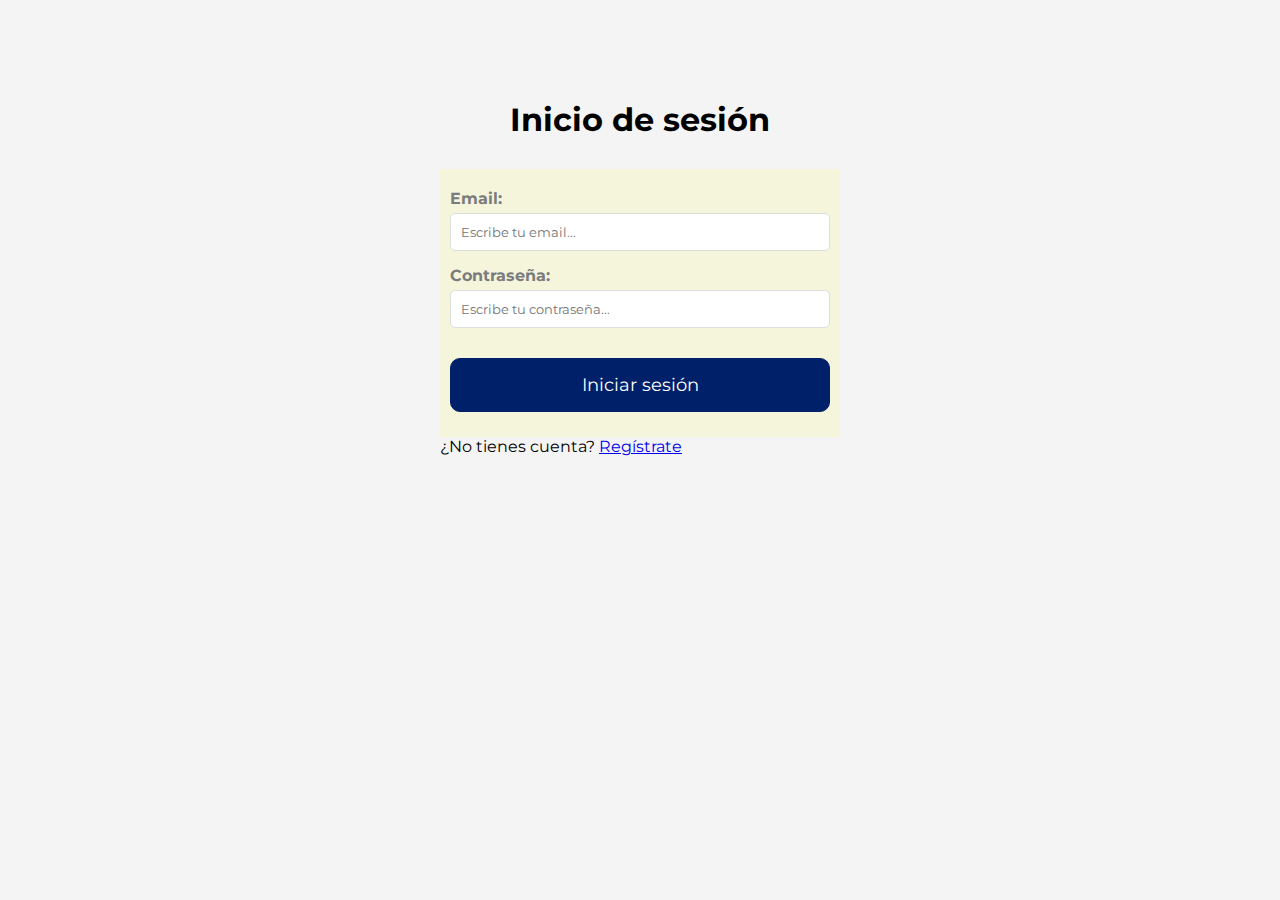
<file: login.html>
<!DOCTYPE html>
<html lang="es">

<head>
    <meta charset="UTF-8">
    <meta name="viewport" content="width=device-width, initial-scale=1.0">
    <meta http-equiv="X-UA-Compatible" content="ie=edge">
    <title>Inicio Sesión | Gestión Clientes</title>
    <link rel="stylesheet" href="./style.css">
    <link rel="icon" href="./spec-logo.jpg" type="image/x-icon">
    <script src="./script.js" defer></script>
</head>

<body>
    <main class="login">
        <h1>Inicio de sesión</h1>
        <form action="">
            <label for="email">Email:</label>
            <input type="text" id="email" name="email" placeholder="Escribe tu email..." required>
            <label for="pswd">Contraseña:</label>
            <input type="password" id="pswd" name="pswd" placeholder="Escribe tu contraseña..." required>

            <div class="wrap">
                <button type="submit">Iniciar sesión</button>
            </div>
        </form>

        <p class="login-change">¿No tienes cuenta?
            <a href="register.html">Regístrate</a>
        </p>
    </main>

    <script>
        // LOGIN.HTML Script

        document.addEventListener('DOMContentLoaded', function () {
            const form = document.querySelector('form');

            form.addEventListener('submit', function (e) {
                e.preventDefault();

                const email = document.getElementById('email').value.trim();
                const password = document.getElementById('pswd').value;

                // Attempt login
                const result = loginUser(email, password);

                if (result.success) {
                    const currentUser = getCurrentUser();
                    // Redirect based on admin status
                    if (currentUser.isAdmin) {
                        window.location.href = 'admin.html';
                    } else {
                        window.location.href = 'form.html';
                    }
                } else {
                    alert(result.message);
                }
            });
        });
    </script>
</body>

</html>
</file>
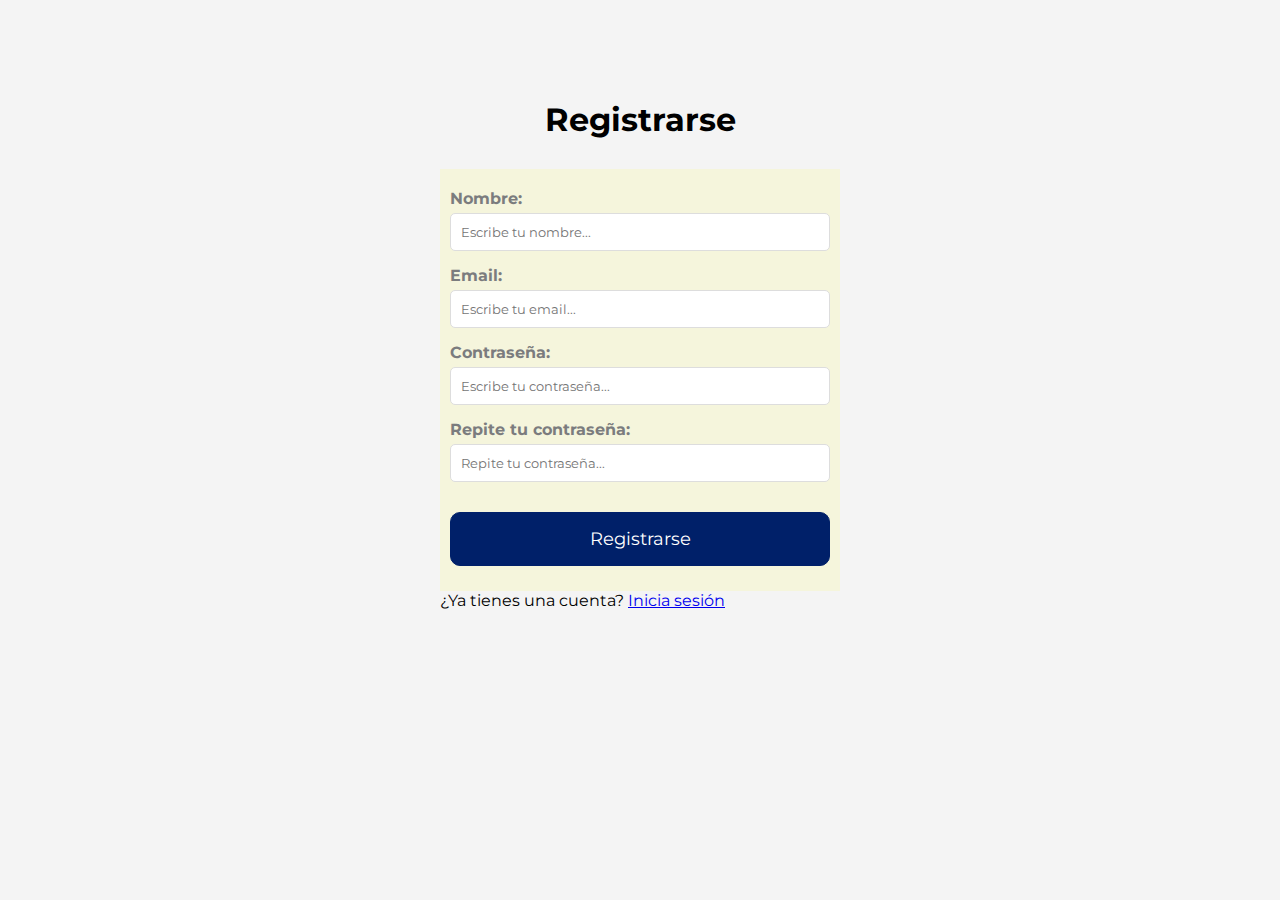
<file: register.html>
<!DOCTYPE html>
<html lang="es">

<head>
    <meta charset="UTF-8">
    <meta name="viewport" content="width=device-width, initial-scale=1.0">
    <meta http-equiv="X-UA-Compatible" content="ie=edge">
    <title>Registro | Gestión Clientes</title>
    <link rel="stylesheet" href="./style.css">
    <link rel="icon" href="./spec-logo.jpg" type="image/x-icon">
    <script src="./script.js" defer></script>
</head>

<body>
    <main class="login">
        <h1>Registrarse</h1>
        <form action="">
            <label for="name">Nombre:</label>
            <input type="text" id="nombre" name="nombre" placeholder="Escribe tu nombre..." required>
            <label for="email">Email:</label>
            <input type="text" id="email" name="email" placeholder="Escribe tu email..." required>
            <label for="pswd">Contraseña:</label>
            <input type="password" id="pswd" name="pswd" placeholder="Escribe tu contraseña..." required>
            <label for="pswd2">Repite tu contraseña:</label>
            <input type="password" id="pswd2" name="pswd2" placeholder="Repite tu contraseña..." required>

            <div class="wrap">
                <button type="submit">Registrarse</button>
            </div>
        </form>

        <p class="login-change">¿Ya tienes una cuenta?
            <a href="login.html">Inicia sesión</a>
        </p>
    </main>

    <script>
        // REGISTER.HTML Script

        document.addEventListener('DOMContentLoaded', function () {
            const form = document.querySelector('form');

            form.addEventListener('submit', function (e) {
                e.preventDefault();

                const name = document.getElementById('nombre').value.trim();
                const email = document.getElementById('email').value.trim();
                const password = document.getElementById('pswd').value;
                const password2 = document.getElementById('pswd2').value;

                // Validate passwords match
                if (password !== password2) {
                    alert('Las contraseñas no coinciden');
                    return;
                }

                // Validate password length
                if (password.length < 6) {
                    alert('La contraseña debe tener al menos 6 caracteres');
                    return;
                }

                // Register user
                const result = registerUser(name, email, password);

                if (result.success) {
                    alert(result.message);
                    window.location.href = 'index.html';
                } else {
                    alert(result.message);
                }
            });
        });
    </script>
</body>

</html>
</file>
<file: style.css>
@import url('https://fonts.googleapis.com/css2?family=Montserrat:ital,wght@0,100..900;1,100..900&display=swap');

:root {
    --blue: #002069;
    --yellow: #fbc503;
    --grey: #7b7c7e;
    --bg-grey: #f4f4f4;
}

* {
    width: 100%;
    box-sizing: border-box;
    margin: 0;
}

body {
    background-color: var(--bg-grey);
    font-family: "Montserrat", sans-serif;
}

.landing {
    width: 100vw;
    display: flex;
    flex-direction: column;
    align-items: center;
    padding-top: 100px;
}

.landing h1 {
    width: auto;
    margin-bottom: 100px;
}

.landing div {
    display: flex;
    flex-direction: column;
    justify-content: center;
    align-items: center;
}

.landing a,
.landing button {
    width: 200px;
    height: 70px;
    font-size: 24px;
    font-weight: 600;
    background-color: var(--blue);
    text-align: center;
    align-content: center;
    margin: 30px;
    text-decoration: none;
    color: white;
    border: solid 1px var(--blue);
    border-radius: 5px;
    transition: .3s;
}

.landing a:hover {
    background-color: white;
    color: var(--blue);
}

.no-login {
    display: flex;
}

.yes-login {
    display: none;
}

/* LOGIN/REGISTER */

.login {
    width: 400px;
    display: flex;
    flex-direction: column;
    align-items: center;
    padding-top: 100px;
    margin: auto;
}

.login h1 {
    width: auto;
    margin-bottom: 30px;
}

.login form {
    width: 400px;
}

label {
    display: block;
    width: 100%;
    margin-top: 10px;
    margin-bottom: 5px;
    text-align: left;
    color: var(--grey);
    font-weight: bold;
}

input,
select {
    font-family: "Montserrat", sans-serif;
    display: block;
    width: 100%;
    margin-bottom: 15px;
    padding: 10px;
    box-sizing: border-box;
    border: 1px solid #ddd;
    border-radius: 5px;
    background-color: white;
}

button {
    font-family: "Montserrat", sans-serif;
    padding: 15px;
    border-radius: 10px;
    margin-top: 15px;
    margin-bottom: 15px;
    border: none;
    color: white;
    background-color: var(--blue);
    border: solid 1px var(--blue);
    width: 100%;
    font-size: 18px;
    transition: .3s;
}

button:hover {
    background-color: white;
    color: var(--blue);
    cursor: pointer;
}

.wrap {
    display: flex;
    justify-content: center;
    align-items: center;
}

/* FORM */

.timer-wrapper {
    font-family: 'Courier New', monospace;
    display: grid;
    pointer-events: none;
}

.timer-ghost {
    z-index: 5;
    position: fixed;
    width: auto;
    cursor: pointer;
    border-radius: 0 0 10px 10px;
    justify-self: center;
    pointer-events: all;
}

.timer {
    font-size: 32px;
    width: auto;
    background: var(--blue);
    padding: 10px;
    border-radius: 0 0 10px 10px;
    transition: transform .3s ease;
}

.timer p {
    background: #ddd;
    padding: 0 5px;
}

.forms-container {
    display: flex;
}

.forms-container>div {
    width: 50%;
    padding: 20px;
    display: flex;
    flex-direction: column;
    align-items: center;
    font-size: 15px;
}

form {
    padding: 10px;
    background-color: beige;
}

.datos-div {
    display: grid;
    align-items: center;
    grid-template-columns: auto auto auto;
    gap: 20px;
    position: relative;
    margin-bottom: 20px;
    border: 2px lightgrey solid;
    border-radius: 10px;
    padding: 20px 10px 0;
}

.datos-div p {
    position: absolute;
    background-color: antiquewhite;
    width: auto;
    top: -10px;
    left: 50% !important;
    padding: 5px 10px;
    font-size: 18px;
    font-weight: 600;
    transform: translateX(-50%) !important;
}

.datos-div input {
    margin-bottom: 10px;
}

.datos-div>div {
    text-align: center;
}

.datos-div label {
    text-align: center;
}

.genero-div {
    grid-column: 2 / span 2;
    display: flex;
    align-items: center;
    border: 2px lightgrey solid;
    border-radius: 10px;
    height: 60px;
}

.default-form {
    background-color: rgb(239, 237, 237);
    height: 100vh;
}

.default-form h2 {
    width: auto;
    margin-top: -11px;
    margin-bottom: 10px;
    font-size: 24px;
}

.form-wrapper {
    background-color: lightgray;
    border-radius: 5px;
}

.form-wrapper div {
    font-family: "Verdana", sans-serif;
    padding: 20px;
    font-size: 16px;
    -webkit-user-select: none; /* Safari */
    -ms-user-select: none; /* IE 10 and IE 11 */
    user-select: none; /* Standard syntax */
}

.default-form h3 {
    margin-bottom: 10px;
}

.default-form p {
    margin-bottom: 5px;
}

.default-form a {
    font-family: "Montserrat", sans-serif;
    padding: 15px;
    border-radius: 10px;
    margin-top: 15px;
    border: none;
    color: white;
    background-color: var(--blue);
    border: solid 1px var(--blue);
    font-size: 18px;
    transition: .3s;
    text-align: center;
    text-decoration: none;
}

.default-form a:hover {
    background-color: white;
    color: var(--blue);
    cursor: pointer;
}

/* ADMIN PANEL */

.admin-body {
    background-color: #dbdbdb;
    padding: 20px;
    padding-top: 80px;
}

.back-button-wrapper {
    position: fixed;
    top: 20px;
    left: 20px;
    width: auto;
    z-index: 10;
}

.back-button {
    font-family: "Montserrat", sans-serif;
    display: inline-block;
    width: auto;
    padding: 12px 24px;
    background-color: var(--blue);
    color: white;
    text-decoration: none;
    border-radius: 5px;
    font-weight: 600;
    font-size: 16px;
    border: 2px solid var(--blue);
    transition: .3s;
}

.back-button:hover {
    background-color: white;
    color: var(--blue);
    cursor: pointer;
}

.admin-panel h1 {
    margin-bottom: 20px;
}

.registros, .registros-usuario {
    border: 2px solid black;
}

.registro {
    display: grid;
    grid-template-columns: 2fr 1fr 1fr 1fr 1.2fr 1.5fr 1fr 1.5fr 1fr;
}

.registro:first-of-type {
    font-weight: 600;
}

.registro p, .registro a {
    padding: 5px;
    border: 1px solid black;
    text-decoration: none;
    color: black;
}

.registro:nth-of-type(odd) p, .registro:nth-of-type(odd) a {
    background: rgb(119, 119, 119);
}

.registro:nth-of-type(even) p, .registro:nth-of-type(even) a {
    background: #a5a5a5;
}

.info-registro {
    display: flex;
    width: auto;
    gap: 20px;
    margin-bottom: 15px;
}

.info-registro p {
    width: fit-content;
}

.datos:nth-of-type(odd) p {
    background: lightgreen;
}

.datos:nth-of-type(even) p {
    background: #a5a5a5;
}

.registro a:hover {
    text-decoration: underline;
    cursor: pointer;
}

.datos-nombres, .datos {
    display: grid;
    grid-template-columns: repeat(10, 150px) 250px 150px 300px 200px;
}

.registros-usuario div p {
    border: 1px solid black;
    padding: 2px 5px;
}

.registros-usuario {
    width: fit-content;
}

.datos-nombres p {
    font-weight: 600;
    background: #555555;
}

.data-error {
    background: lightcoral !important;
}
</file>
